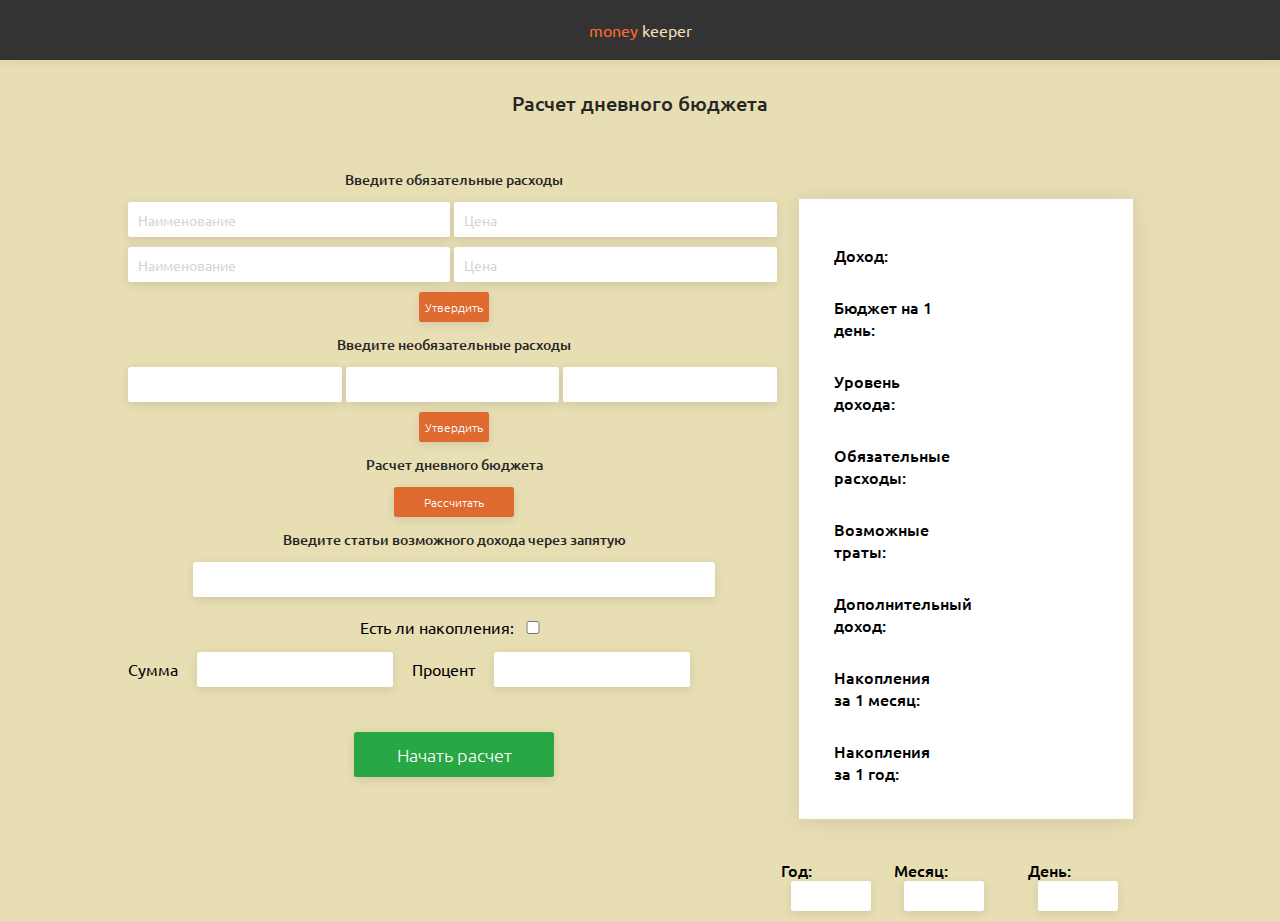
<file: FinProgram Lessons 4/index.html>
<!DOCTYPE html>
<html lang="ru">
<head>
    <meta charset="UTF-8">
    <meta name="viewport" content="width=device-width, initial-scale=1.0">
    <meta http-equiv="X-UA-Compatible" content="ie=edge">
    <title>Money keeper</title>
    <link href="https://fonts.googleapis.com/css?family=Ubuntu:300,400,500,700&amp;subset=cyrillic" rel="stylesheet">
    <link rel="stylesheet" href="css/style.css">
</head>
<body>
<div class="app">
    <div class="logo">
        <span>money</span>
        keeper
    </div>
    <div class="title">
        Расчет дневного бюджета
    </div>
    <div class="main">
        <div class="data">
            <div class="choose-expenses">Введите обязательные расходы</div>
            <input class="expenses-item" type="text" id="expenses_1" placeholder="Наименование">
			<input class="expenses-item" type="text" id="expenses_2" placeholder="Цена">
			<input class="expenses-item" type="text" id="expenses_3" placeholder="Наименование">
			<input class="expenses-item" type="text" id="expenses_4" placeholder="Цена">
            <button class="expenses-item-btn">Утвердить</button>
            
            <div class="optionalexpenses">Введите необязательные расходы</div>
			<input class="optionalexpenses-item" type="text" id="optionalexpenses_1">
			<input class="optionalexpenses-item" type="text" id="optionalexpenses_2">
			<input class="optionalexpenses-item" type="text" id="optionalexpenses_3">
            <button class="optionalexpenses-btn">Утвердить</button>
            
            <div class="count-budget">Расчет дневного бюджета</div>
            <button class="count-budget-btn">Рассчитать</button>
            
            <div class="choose-income-label">Введите статьи возможного дохода через запятую</div>
            <input class="choose-income" type="text" id="income">
            
            <div class="checksavings">Есть ли накопления: 
                <input id="savings" type="checkbox" />
            </div>
            <label for="sum">Сумма</label>
			<input class="choose-sum" id="sum" type="text">
			<label for="percent">Процент</label>
            <input class="choose-percent" id="percent" type="text">
            
            <div class="open">
                <button class="start" id="start">Начать расчет</button>
            </div>
        </div>
        <div class="result">
            <div class="result-table">
                <div class="budget">Доход: </div>
                <div class="budget-value"></div>
    
                <div class="daybudget">Бюджет на 1 день: </div>
                <div class="daybudget-value"></div>
    
                <div class="level">Уровень дохода: </div>
                <div class="level-value"></div>
    
                <div class="expenses">Обязательные расходы: </div>
                <div class="expenses-value"></div>
    
                <div class="optionalexpenses">Возможные траты: </div>
                <div class="optionalexpenses-value"></div>
    
                <div class="income">Дополнительный доход: </div>
                <div class="income-value"></div>
    
                <div class="monthsavings">Накопления за 1 месяц:</div>
                <div class="monthsavings-value"></div>
    
                <div class="yearsavings">Накопления за 1 год:</div>
                <div class="yearsavings-value"></div>
            </div>
            <div class="time-data">
                <div class="year">
                    Год:
                    <input class="year-value" type="text" readonly>
                </div>
                <div class="month">
                    Месяц:
                    <input class="month-value" type="text" readonly>
                </div>
                <div class="day">
                    День:
                    <input class="day-value" type="text" readonly>
                </div>
            </div>
        </div>
    </div>
</div>
    <script src="js/main.js"></script>
</body>
</html>
</file>
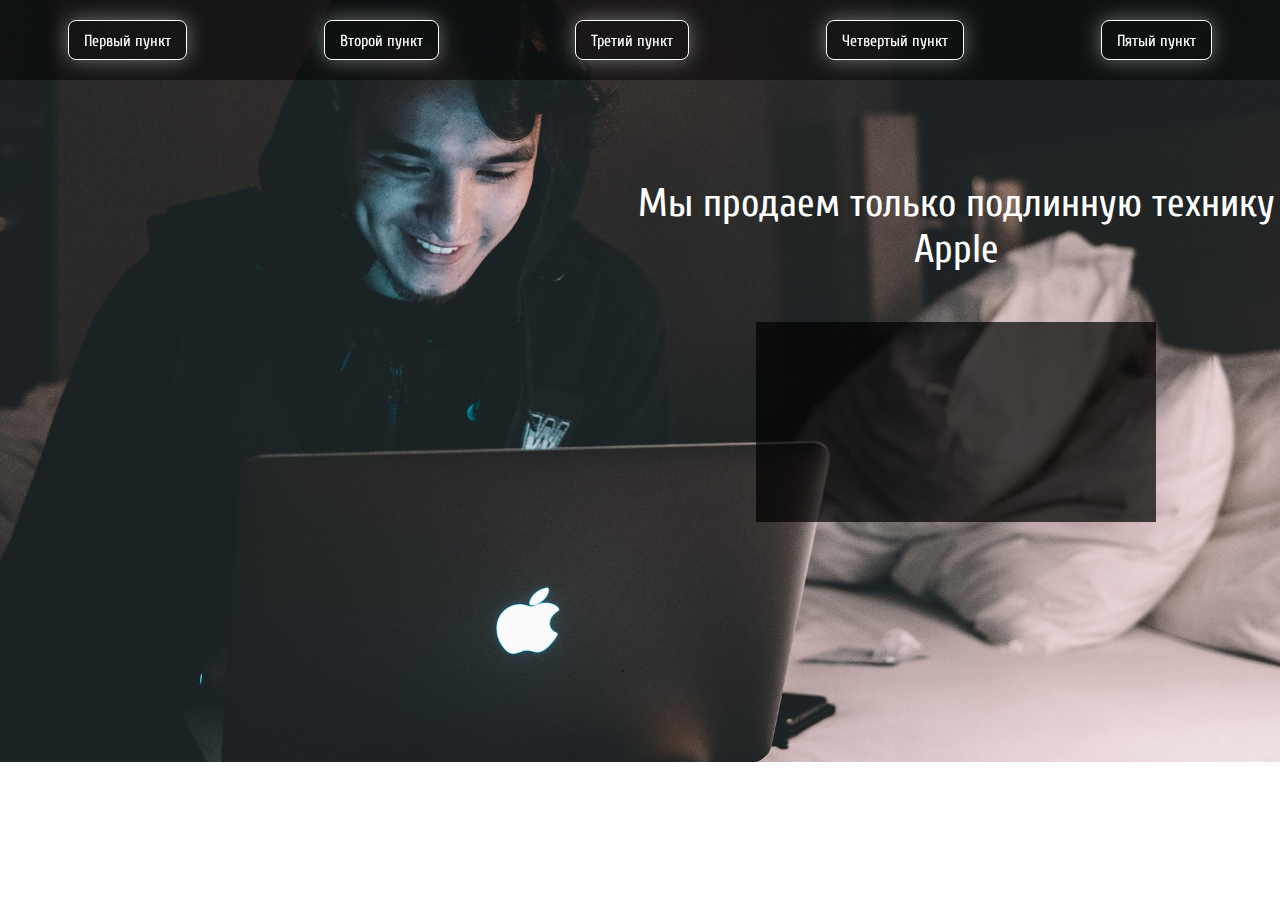
<file: Для ДЗ №5/index.html>
<!DOCTYPE html>
<html lang="ru">
  <head>
    <meta charset="utf-8">
    <meta http-equiv="X-UA-Compatible" content="IE=edge">
   	<title>Apple</title>
    <link href="https://fonts.googleapis.com/css?family=Cuprum:400,700&amp;subset=cyrillic" rel="stylesheet">
   	<link rel="stylesheet" href="css/style.css">
  </head>
  <body>
	 <header>
     <nav>
       <ul class="menu">
         <li class="menu-item">Первый пункт</li>
         <li class="menu-item">Третий пункт</li>
         <li class="menu-item">Второй пункт</li>
         <li class="menu-item">Четвертый пункт</li>
       </ul>
     </nav>
   </header>
    <div class="column"></div>
    <div class="column">
      <div class="title" id="title"> 
        Мы продаем только технику Apple
      </div>
      <div class="adv">
        Это назойливая реклама, которую нужно удалить
      </div>
      <div class="prompt" id="prompt">
      </div>
    </div>

	<script src="js/script.js"></script>

  </body>
</html>
</file>
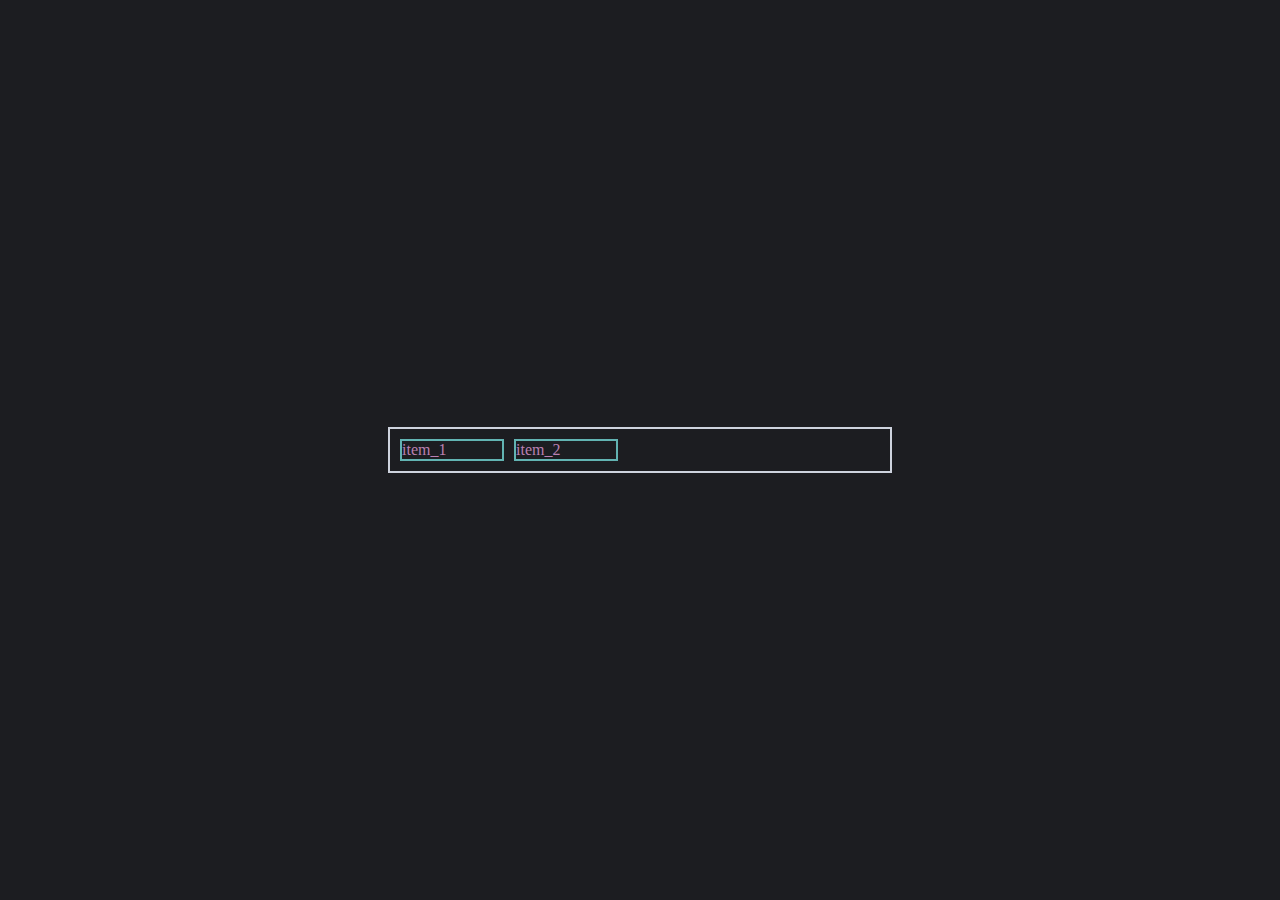
<file: ex/ex_2.html>
<!DOCTYPE html>
<html lang="en">
<head>
    <meta charset="UTF-8">
    <meta name="viewport" content="width=device-width, initial-scale=1.0">
    <link rel="stylesheet" href="ex_2.css">
    <title>Flaxbox</title>
</head>
<body>
    
    <div class="container">
        <div class="item">item_1</div>
        <div class="item">item_2</div>
      </div>


</body>
</html>
</file>
<file: FinProgram Lessons 4/css/style.css>
*{
box-sizing:border-box;
margin:0;
padding:0;
font-family:Ubuntu;
outline:0
}

a {
    text-decoration:none;
}
a:visited {
    text-decoration:none;
}
a:hover {
    text-decoration:none;
}
a:focus {
    text-decoration:none;
}
a:active {
    text-decoration:none;
}
.app{
    background-color:#E8DEB3;
    min-height:800px;
}
.logo {
    width:100%;
    height:60px;
    line-height:60px;
    background-color:#333333;
    box-shadow:0 1.5px 10px 0 rgba(1,0,42,.05);
    text-align:center;
    color: wheat;
}
.logo span {
    color:#ff6a30;
}
.title {
    width:100%;
    margin-top:30px;
    font-weight:500;
    font-size:20px;
    color:#262626;
    text-align:center;
}
.main {
    display:flex;
    margin:0 10%;
    padding-top:40px;
}
.data .choose-expenses,.data .choose-income-label,.data .count-budget,.data .optionalexpenses {
    margin:13px 0;
    font-weight:500;
    font-size:14px;
    color:#262626;
    text-align:center;
}
.data .choose-income,.data .choose-percent,.data .choose-sum,.data .expenses-item,.data .optionalexpenses-item{
    height:35px;
    width:calc((100%/2) - 4px);
    border-radius:2.5px;
    background-color:#fff;
    box-shadow:0 2.5px 10px 0 rgba(1,0,42,.1);
    border:none;
    padding-left:10px;
    margin-bottom:10px;
    font-size:14px;
    color:#a7a7a7;
}
.data .choose-income::-webkit-input-placeholder,.data .choose-percent::-webkit-input-placeholder,.data .choose-sum::-webkit-input-placeholder,.data .expenses-item::-webkit-input-placeholder,.data .optionalexpenses-item::-webkit-input-placeholder{
    opacity:.3;
}
.data .choose-income:-ms-input-placeholder,.data .choose-percent:-ms-input-placeholder,.data .choose-sum:-ms-input-placeholder,.data .expenses-item:-ms-input-placeholder,.data .optionalexpenses-item:-ms-input-placeholder{
    opacity:.3;
}
.data .choose-income::-ms-input-placeholder,.data .choose-percent::-ms-input-placeholder,.data .choose-sum::-ms-input-placeholder,.data .expenses-item::-ms-input-placeholder,.data .optionalexpenses-item::-ms-input-placeholder{
    opacity:.3;
}
.data .choose-income::placeholder,.data .choose-percent::placeholder,.data .choose-sum::placeholder,.data .expenses-item::placeholder,.data .optionalexpenses-item::placeholder{
    opacity:.3;
}
.data .count-budget-btn, .data .expenses-item-btn,.data .optionalexpenses-btn {
    width:70px;
    height:30px;
    display:block;
    margin:0 auto;
    border:none;
    border-radius:2.5px;
    /* background-image:linear-gradient(336deg,#ffbd75,#ff964b),linear-gradient(#fff,#fff); */
    background:#DF6A30;
    box-shadow:0 2.5px 10px 0 rgba(1,0,42,.1);
    color:#fff;
    font-weight:100;
    font-size:12px;
    cursor:pointer;
}
.data .count-budget-btn:hover,.data .expenses-item-btn:hover,.data .optionalexpenses-btn:hover {
    background:#FF680A;
    font-size: 11px;
    transition: background .6s, font-size .6s;
}
.data .optionalexpenses-item {
width:calc((100%/3) - 4px);
}
.data .count-budget-btn {
    width:120px;
}
.data .choose-income {
    display:block;
    width:80%;
    margin:0 auto;
}
.data .checksavings {
    margin:0 auto;
    margin-top:20px;
    text-align:center;
}
.data .checksavings input {
    width:30px;
}
.data .choose-percent,.data .choose-sum {
    width:30%;
    margin:15px;
}
.data .start {
    width:70px;
    height:30px;
    display:block;
    margin:0 auto;
    border:none;
    border-radius:2.5px;
    /* background-image:linear-gradient(336deg,#ffbd75,#ff964b),linear-gradient(#fff,#fff); */
    background: #28A745;
    box-shadow:0 2.5px 10px 0 rgba(1,0,42,.1);
    color:#fff;
    font-weight:100;
    font-size:12px;
    cursor:pointer;
    width:200px;
    height:45px;
    margin-top:30px;
    font-size:18px;
    font-weight:100;
}

.start:hover {
    background:#198F34;
    font-size: 17px;
    transition: background .6s, font-size .6s;
}

.result {
    width:50%;
}
.result-table {
    display:flex;
    flex-wrap:wrap;
    justify-content:space-between;
    width:90%;
    min-height:400px;
    margin:0 auto;
    margin-top:42px;
    padding:25px;
    background-color:#fff;
    box-shadow:0 1.5px 20px 0 rgba(1,0,42,.1);
}
.result-table .budget,.result-table .budget-value,.result-table .daybudget,.result-table .daybudget-value,.result-table .expenses,.result-table .expenses-value,.result-table .income,.result-table .income-value,.result-table .level,.result-table .level-value,.result-table .monthsavings,.result-table .monthsavings-value,.result-table .optionalexpenses,.result-table .optionalexpenses-value,.result-table .yearsavings,.result-table .yearsavings-value{
    width:48%;
    margin-top:10px;
    min-height:40px;
    padding:10px;
    font-weight:500;
}
.result-table .budget-value,.result-table .daybudget-value,.result-table .expenses-value,.result-table .income-value,.result-table .level-value,.result-table .monthsavings-value,.result-table .optionalexpenses-value,.result-table .yearsavings-value{
    color:#61a654;
    word-break:break-word;
}
.result .time-data {
    width:100%;
    margin:0 auto;
    display:flex;
    justify-content:space-around;
    margin-top: 40px;
}
.result .time-data .day,.result .time-data .month,.result .time-data .year {
    font-size:16px;
    font-weight:500;
}
.result .time-data .day-value,.result .time-data .month-value,.result .time-data .year-value{
    height:35px;
    width:calc((100%/2) - 4px);border-radius:2.5px;
    background-color:#fff;
    box-shadow:0 2.5px 10px 0 rgba(1,0,42,.1);
    border:none;
    margin-bottom:10px;
    font-size:14px;
    color:#a7a7a7;
    width:80px;
    height:30px;
    margin-left:10px;
    text-align: center;
}
</file>
<file: Для ДЗ №5/css/style.css>
* {
    margin: 0;
    padding: 0;
    box-sizing: border-box;
}
body {
    height: 670px;
    background: url(../img/apple.jpg) center no-repeat;
    -webkit-background-size: cover;
    background-size: cover;
    padding-top: 180px;
    font-family: "Cuprum"
}
header {
    position: fixed;
    top:0;
    width: 100%;
    height: 80px;
    background-color: rgba(0,0,0, .5);
    padding-top: 20px;
}
.menu {
    list-style-type: none;
    display: flex;
    justify-content: space-around;
    align-items: flex-end;
}
.menu-item {
    color: #fff;
    height: 40px;
    line-height: 40px;
    padding-right: 15px;
    padding-left: 15px;
    border: 1px solid #fff;
    border-radius: 8px;
    cursor: pointer;
    box-shadow: 0px 0px 20px  rgba(256,256,256,.4);
}
.column {
    display: inline-block;
    vertical-align: top;
    width: 50%;
    margin-left: -4px;
    min-height: 500px; 
}
.title {
    margin: 0 auto;
    text-align: center;
    font-size: 40px;
    color: #fff;
}
.adv {
    margin: 0 auto;
    height: 100px;
    margin-top: 50px;
    padding-top: 30px;
    width: 300px;
    background-color: #fff;
    text-align: center;
    border: 1px solid black;
}
.prompt {
    margin: 0 auto;
    height: 200px;
    margin-top: 50px;
    padding: 20px;
    width: 400px;
    background-color: rgba(0,0,0, .7);
    text-align: center;
    color: #fff;
}
</file>
<file: ex/ex_2.css>
body, html {
    height:100%;
    margin:0;
}
body {
    position: relative;
    background:#1c1d21;
    font-family:"Operator Mono Lig";
}
.container {
    position: absolute;
    transform: translate(-50%,-50%);
    width:500px;
    left: 50%;
    top:50%;
    border: 2px solid #cdd3de;
}
.item {
    margin:10px;
    margin-right:0;
    color:#ba81b2;
    border: 2px solid #62b3b2;
    width:100px;
    
}
.item:last-child{
    margin:10px;
}




/* Flaxbox */
.container {
  display: flex;
  justify-content: flex-start;
  align-items: stretch;
}
</file>
